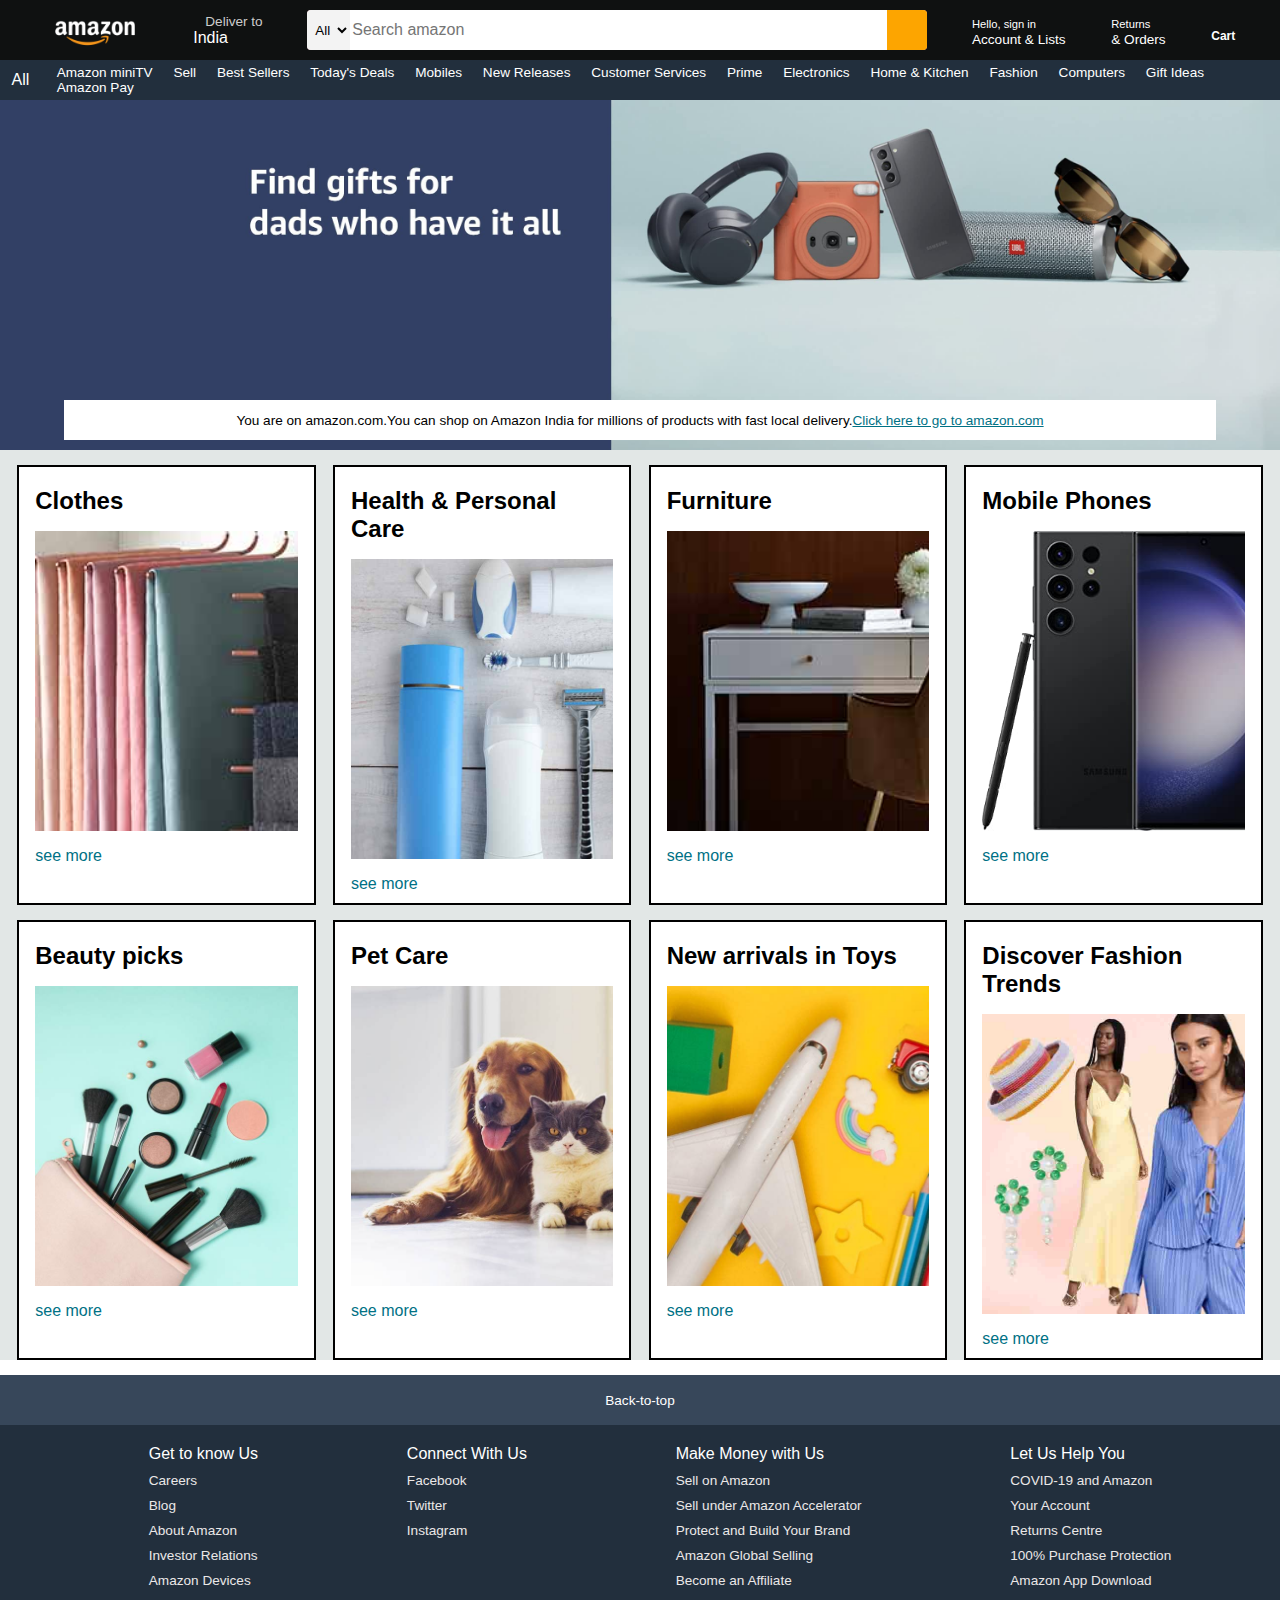
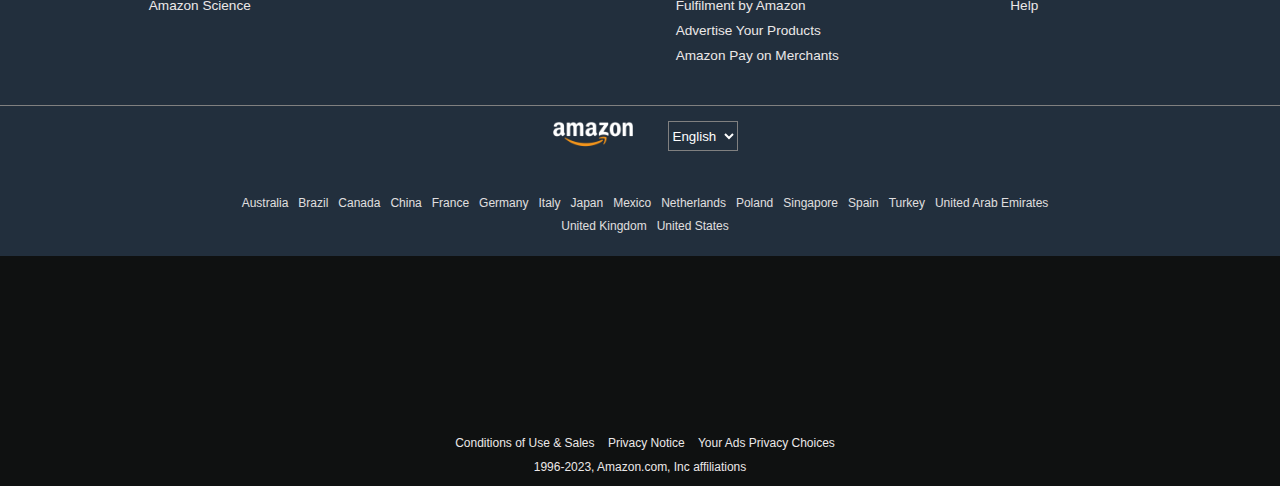
<file: index.html>
<!DOCTYPE html>
<html lang="en">

<head>
    <meta charset="UTF-8">
    <meta name="viewport" content="width=device-width, initial-scale=1.0">
    <title>Amazon</title>
    <link rel="stylesheet" href="https://cdnjs.cloudflare.com/ajax/libs/font-awesome/6.4.2/css/all.min.css"
        integrity="sha512-z3gLpd7yknf1YoNbCzqRKc4qyor8gaKU1qmn+CShxbuBusANI9QpRohGBreCFkKxLhei6S9CQXFEbbKuqLg0DA=="
        crossorigin="anonymous" referrerpolicy="no-referrer" />
    <link rel="stylesheet" href="style.css">
</head>

<body>
    <header>
        <div class="navbar">
            <div class="nav-logo border">
                <a target="_blank" href="index.html">
                    <div class="logo"></div>
                </a>
            </div>
            <div class="nav-address border">
                <p class="add-first">Deliver to</p>
                <div class="add-icon">
                    <i class="fa-solid fa-location-dot"></i>
                    <p class="add-sec">India</p>
                </div>
            </div>
            <div class="nav-search">
                <select class="search-select">
                    <option>All</option>
                </select>
                <input placeholder="Search amazon" class="search-input">
                <div class="search-icon border">
                    <i class="fa-solid fa-magnifying-glass"></i>
                </div>
            </div>

            <div class="nav-sign border">
                <a id="signin" href="signIn.html" target="_blank">
                    <p><span>Hello, sign in</span></p>
                </a>
                <p class="nav-second">Account & Lists</p>
            </div>
            <div class="nav-return border">
                <p><span>Returns</span></p>
                <p class="nav-second">& Orders</p>
            </div>
            <div class="nav-cart border">
                <i class="fa-solid fa-cart-shopping"></i>
                Cart
            </div>
        </div>

        <div class="panel">
            <div class="panel-all border">
                <i class="fa-solid fa-bars"></i>
                All
            </div>
            <div class="panel-opt">
                <a class="border">Amazon miniTV</a>
                <a class="border">Sell</a>
                <a class="border">Best Sellers</a>
                <a class="border">Today's Deals</a>
                <a class="border">Mobiles</a>
                <a class="border">New Releases</a>
                <a class="border">Customer Services</a>
                <a class="border">Prime</a>
                <a class="border">Electronics</a>
                <a class="border">Home & Kitchen</a>
                <a class="border">Fashion</a>
                <a class="border">Computers</a>
                <a class="border">Gift Ideas</a>
                <a class="border">Amazon Pay</a>
            </div>
            <!-- <div class="panel-deals border">
                Shop deals in Electronics
            </div> -->
        </div>
    </header>
    <div class="hero-section">
        <div class="hero-massage">
            You are on amazon.com.You can shop on Amazon India for millions of products with fast local delivery. <a
                href="#">Click here to go to amazon.com</a>
        </div>
    </div>

    <div class="shop-section">
        <div class="box">
            <div class="box-content">
                <h2>Clothes</h2>
                <div class="box-img" style="background-image:url('box1_image.jpg');"></div>
                <a href="#" class="click"><p>see more</p></a>
            </div>
        </div>
        <div class="box">
            <div class="box-content">
                <h2>Health & Personal Care</h2>
                <div class="box-img" style="background-image:url('box2_image.jpg');"></div>
                <a href="#" class="click"><p>see more</p></a>
            </div>
        </div>
        <div class="box">
            <div class="box-content">
                <h2>Furniture</h2>
                <div class="box-img" style="background-image:url('box3_image.jpg');"></div>
                <a href="#" class="click"><p>see more</p></a>
            </div>
        </div>
        <div class="box">
            <div class="box-content">
                <h2>Mobile Phones</h2>
                <div class="box-img" style="background-image:url('box4_image.jpg');"></div>
                <a href="#" class="click"><p>see more</p></a>
            </div>
        </div>
        <div class="box">
            <div class="box-content">
                <h2>Beauty picks</h2>
                <div class="box-img" style="background-image:url('box5_image.jpg');"></div>
                <a href="#" class="click"><p>see more</p></a>
            </div>
        </div>
        <div class="box">
            <div class="box-content">
                <h2>Pet Care</h2>
                <div class="box-img" style="background-image:url('box6_image.jpg');"></div>
                <a href="#" class="click"><p>see more</p></a>
            </div>
        </div>
        <div class="box">
            <div class="box-content">
                <h2>New arrivals in Toys</h2>
                <div class="box-img" style="background-image:url('box7_image.jpg');"></div>
                <a href="#" class="click"><p>see more</p></a>
            </div>
        </div>
        <div class="box">
            <div class="box-content">
                <h2>Discover Fashion Trends</h2>
                <div class="box-img" style="background-image:url('box8_image.jpg');"></div>
                <a href="#" class="click"><p>see more</p></a>
            </div>
        </div>
    </div>
    <footer>
        <div class="foot-panel1">
            Back-to-top
        </div>
        <div class="foot-panel2">
            <ul>
                <p>Get to know Us</p>
                <a href="#" class="click">Careers</a>
                <a href="#" class="click">Blog</a>
                <a href="#" class="click">About Amazon</a>
                <a href="#" class="click">Investor Relations</a>
                <a href="#" class="click">Amazon Devices</a>
                <a href="#" class="click">Amazon Science</a>
            </ul>
            <ul>
                <p>Connect With Us</p>
                <a href="#" class="click" href="#" class="click">Facebook</a>
                <a href="#" class="click" href="#" class="click">Twitter</a>
                <a href="#" class="click" href="#" class="click">Instagram</a>
            </ul>
            <ul>
                <p>Make Money with Us</p>
                <a href="#" class="click">Sell on Amazon</a>
                <a href="#" class="click">Sell under Amazon Accelerator</a>
                <a href="#" class="click">Protect and Build Your Brand</a>
                <a href="#" class="click">Amazon Global Selling</a>
                <a href="#" class="click">Become an Affiliate</a>
                <a href="#" class="click">Fulfilment by Amazon</a>
                <a href="#" class="click">Advertise Your Products</a>
                <a href="#" class="click">Amazon Pay on Merchants</a>
            </ul>
            <ul>
                <p>Let Us Help You</p>
                <a href="#" class="click" href="#" class="click">COVID-19 and Amazon</a>
                <a href="#" class="click" href="#" class="click">Your Account</a>
                <a href="#" class="click" href="#" class="click">Returns Centre</a>
                <a href="#" class="click" href="#" class="click">100% Purchase Protection</a>
                <a href="#" class="click" href="#" class="click">Amazon App Download</a>
                <a href="#" class="click" href="#" class="click">Help</a>
            </ul>
        </div>
        <div class="foot-panel3">
            <div class="logo">
            </div>
            <select id="language" name="language">
                <option>English</option>
                <option>Hindi</option>
                <option>Gujrati</option>
                <option>Marathi</option> href="#" class="click" href="#" class="click"
            </select>
            <div id="lang">
                <a href="#" class="click">Australia</a>
                <a href="#" class="click">Brazil</a>
                <a href="#" class="click">Canada</a>
                <a href="#" class="click">China</a>
                <a href="#" class="click">France</a>
                <a href="#" class="click">Germany</a>
                <a href="#" class="click">Italy</a>
                <a href="#" class="click"> Japan</a>
                <a href="#" class="click"> Mexico</a>
                <a href="#" class="click"> Netherlands</a>
                <a href="#" class="click"> Poland</a>
                <a href="#" class="click"> Singapore</a>
                <a href="#" class="click"> Spain</a>
                <a href="#" class="click"> Turkey</a>
                <a href="#" class="click"> United Arab Emirates</a>
            </div>
            <div id="langu">
                <a href="#" class="click"> United Kingdom</a>
                <a href="#" class="click"> United States</a>
            </div>
        </div>
        <div class="foot-panel4">
            <div class="pages">
                <a href="#" class="click">Conditions of Use & Sales</a>
                <a href="#" class="click">Privacy Notice</a>
                <a href="#" class="click">Your Ads Privacy Choices</a>
            </div>
            <div class="copyright">
                1996-2023, Amazon.com, Inc affiliations
            </div>
        </div>
    </footer>
</body>

</html>
</file>
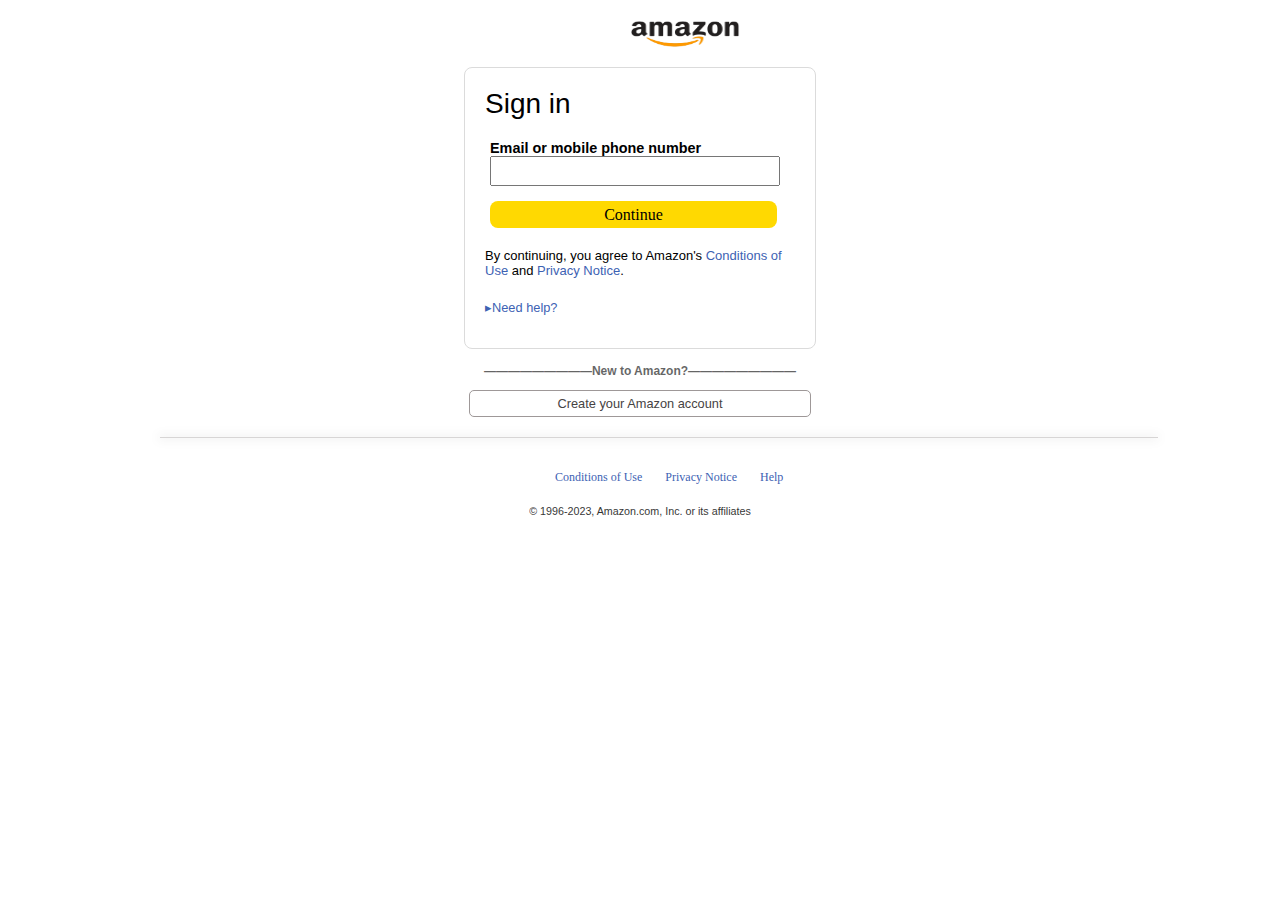
<file: signIn.html>
<!DOCTYPE html>
<html lang="en">

<head>
    <meta charset="UTF-8">
    <meta name="viewport" content="width=device-width, initial-scale=1.0">
    <title>Document</title>
    <link rel="stylesheet" href="signIn.css">
</head>

<body>
    <main>
        <div id="logo">
            <img id="img" src="amazon.png">
        </div>
        <div class="box">
            <div id="signin">
                <h1>Sign in</h1>
            </div>
            <div class="username"><p>Email or mobile phone number</p>
                <input class="input">
            </div>
            <div class="button">
                <a href="#">Continue</a>
            </div>
            <p class="terms">By continuing, you agree to Amazon's <a href="#">Conditions of Use</a> and <a href="#">Privacy Notice</a>.</p>
            <p><a href="#" class="need">▸Need help?</a></p>
        </div>
        
        <h5>—————————New to Amazon?—————————</h5>
        <div class="box2"> 
            <a href="#">
                Create your Amazon account
              </a>
        </div>
    </main>
    <div class="line"></div>
    <footer>
        <div class="foot">
            <a href="#" class="foot-link"><li>Conditions of Use </li></a>
            <a href="#" class="foot-link"><li>Privacy Notice </li> </a>
            <a href="#" class="foot-link"><li>Help</li></a></div>
            <p class="copyright">© 1996-2023, Amazon.com, Inc. or its affiliates</p>
    </footer>
</body>

</html>
</file>
<file: style.css>
* {
    margin: 0;
    font-family: Arial;
    border: border-box;
}

.navbar {
    height: 60px;
    background-color: #0F1111;
    color: white;
    display: flex;
    align-items: center;
    justify-content: space-evenly;
}

.nav-logo {
    height: 50px;
    width: 100px;
}

.logo {
    background-image: url(amazon_logo.png);
    background-size: cover;
    height: 50px;
    width: 100px;
}

#signin {
    text-decoration: none;
    color: white;
}

.border {
    border: 1.5px solid transparent;
}

.border:hover {
    border: 1.5px solid white;
}

.add-first {
    color: #cccccc;
    font-size: 0.85rem;
    margin-left: 15px;
}

.add-sec {
    font-size: 1rem;
    margin-left: 3px;
}

.add-icon {
    display: flex;
    align-items: center;
}

/* box3 */
.nav-search {
    display: flex;
    justify-content: space-evenly;
    background-color: pink;
    width: 620px;
    height: 40px;
    border-radius: 4px;
}

.search-select {
    background-color: #F3F3F3;
    width: 50px;
    text-align: center;
    border-top-left-radius: 4px;
    border-bottom-left-radius: 4px;
    border: none;
}

.search-input {
    width: 100%;
    font-size: 1rem;
    border: none;
}

.search-icon {
    width: 45px;
    display: flex;
    justify-content: center;
    align-items: center;
    font-size: 1.2rem;
    background-color: rgb(253, 165, 0);
    border-top-right-radius: 4px;
    border-bottom-right-radius: 4px;
    color: #0F1111;
}

.nav-search:hover {
    border: 2px solid orange;
}

/* box4 */
span {
    font-size: 0.7rem;
}

.nav-second {
    font-size: 0.85rem;
    font: weight 700px;
}

/* box6 */

.nav-cart i {
    font-size: 30px;
}

.nav-cart {
    font-size: 0.75rem;
    font-weight: 700;
}

/* panel */
.panel {
    height: 40px;
    background-color: #222F3d;
    display: flex;
    color: white;
    align-items: center;
    justify-content: space-evenly;
}

.panel-opt a {
    display: inline;
    margin-left: 15px;
}

.panel-opt {
    width: 96%;
    font-size: 0.85rem;
}

.panel-deals {
    font-size: 0.99rem;
    font-weight: 700;
}

.hero-section {
    background-image: url(hero_image.jpg);
    height: 600px;
    background-size: cover;
    height: 350px;
    display: flex;
    justify-content: center;
    align-items: flex-end;

}

.hero-massage {
    background-color: white;
    color: black;
    height: 40px;
    display: flex;
    align-items: center;
    justify-content: center;
    font-size: 0.85rem;
    width: 90%;
    margin-bottom: 10px;
}

.hero-massage a {
    color: #007185;
}

/* shop-section */
.shop-section {
    display: flex;
    flex-wrap: wrap;
    justify-content: space-evenly;
    background-color: #e2e7e6;
}

.box {
    border: 2px solid black;
    height: 400px;
    width: 23%;
    background-color: white;
    padding: 20px 0px 16px;
    margin-top: 15px;
}

.box:hover {
    border: 3px solid blue;
}

.box-img {
    height: 300px;
    background-size: cover;
    margin-top: 1rem;
    margin-bottom: 1rem;
}

.box-content {
    margin-left: 1rem;
    margin-right: 1rem;
}

.box-content p {
    color: #007185;
}

/* footer */
footer {
    margin-top: 15px;

}

.foot-panel1 {
    background-color: #37475a;
    color: white;
    height: 50px;
    display: flex;
    justify-content: center;
    align-items: center;
    font-size: 0.85rem;
}

.foot-panel2 {
    background-color: #222F3d;
    color: white;
    height: 280px;
    display: flex;
    justify-content: space-evenly;

}

ul {
    margin-top: 20px;
}

ul a {
    display: block;
    font-size: 0.85rem;
    margin-top: 10px;
    color: #dddddd
}

.foot-panel3 {
    background-color: #222F3d;
    color: white;
    border-top: 1px solid grey;
    height: 150px;
    display: flex;
    justify-content: center;
    /* align-items: center; */
}

.logo {
    background-image: url(amazon_logo.png);
    background-size: cover;
    height: 50px;
    width: 100px;
    position: relative;
}

.foot-panel4 {
    background-color: #0F1111;
    color: rgb(235, 232, 232);
    height: 230px;
    font-size: 0.7rem;
    text-align: center;
}

.pages {
    font-size: 0.75rem;
    padding-top: 180px;
}

.pages a {
    margin-left: 10px;

}

.copyright {
    margin-top: 10px;
    font-size: 0.75rem;
}

.foot-panel3 #language {
    width: 70px;
    height: 30px;
    display: flex;
    justify-content: center;
    align-items: center;
    margin-top: 15px;
    margin-left: 25px;
    border: 1px solid grey;
    color: white;
    background-color: #222F3d;
}

.foot-panel3 #lang {
    position: absolute;
    width: 75%;
    height: 60px;
    color: rgb(235, 232, 232);
    opacity: 0.95;
    font-family: arial;
    display: flex;
    justify-content: center;
    margin-top: 90px;
}

#lang a {
    margin-left: 10px;
    font-size: 0.75rem;
    text-align: center;
}

.foot-panel3 #langu {
    position: absolute;
    width: 75%;
    height: 60px;
    color: rgb(235, 232, 232);
    opacity: 0.95;
    font-family: arial;
    display: flex;
    justify-content: center;
    align-items: center;
    margin-top: 90px;
}

#langu a {
    margin-left: 10px;
    font-size: 0.75rem;
    text-align: center;
}

.click {
    text-decoration: none;
    color: rgb(235, 232, 232);
}

.click:hover {
    text-decoration: underline;
}
</file>
<file: signIn.css>
* {
    margin: 0px;
    padding: 0px;

}

#img {
    width: 110px;
    height: 40px;
    margin-top: 13px;
    margin-left: 630px;
}

.box {
    width: 350px;
    height: 280px;
    border: 1px solid rgb(219, 219, 219);
    border-radius: 8px;
    margin: auto;
    margin-top: 10px;
    background-color: white;
    /* display:flex;
    justify-content:space-around;
    align-items:center; */
}

.box h1 {
    font-family: arial;
    font-weight: lighter;
    font-size: 28px;
    line-height: 1.5;
    margin-top: 15px;
    margin-left: 20px;
}

.username {
    font-weight:700;
    padding-left: 25px;
    padding-top: 15px;
}

.username p {
    font-size: 0.90rem;
    font-family: arial;
}

.username .input {
    width: 256px;
    height: 20px;
    padding-left: 30px;
    padding: 3px 15px;
    line-height: normal;
    font-size: larger;
}

.button {
    display: flex;
    justify-content: center;
    align-items: center;
    margin-top: 15px;
    margin-left: 25px;
    width: 287px;
    height: 27px;
    background-color: rgb(255, 217, 1);
    border-radius: 8px;
}

.button a {
    width: 195px;
    color: black;
    text-decoration: none;
    text-align: center;
    font-size: 1rem;
}
.button:hover {
    background-color: rgb(255, 187, 1);
}
.button:active {

    color: black;
    border: 2px solid skyblue;
}

.terms {
    margin: 20px;
    font-family:arial;
    font-size: 0.80rem;
    font-size: 13px;
}

.terms a {

    text-decoration: none;
    color: rgb(61, 98, 179);
}

.need {
    margin: 20px;
    font-family:arial;
    text-decoration: none;
    font-size: 0.80rem;
    color: rgb(61, 98, 179);
}

h5 {
    font-family:arial;
    font-size: 12px;
    text-align: center;
    margin-top: 15px;
    opacity: 0.60;
}

.box2 {
    width: 340px;
    height: 25px;
    margin: auto;
    margin-top: 12px;
    border: 1px solid rgb(158, 152, 152);
    border-radius: 5px;
    display: flex;
    justify-content: center;
    align-items: center;
    background-color: white;
}

.box2 a {
    font-family:arial;
    text-decoration: none;
    font-size: 0.8rem;
    color: rgb(70, 67, 67);
}

.box2:hover {
    background-color: aliceblue;
}

.line {
    position: absolute;
    left:160px;
    border-top: 0.25px solid rgb(158, 152, 152);
    width: 998px;
    margin-top: 20px;
    opacity:0.4;
    box-shadow: -0.5px 0px 10px 0.2px grey;
}
.foot li {
    display:inline;
    position:relative;
    top:50px;
    left:555px;
}
li {
    font-size:0.75rem;
    padding-right:20px;
}
.foot-link {
    text-decoration: none;
    color: rgb(61, 98, 179);
}
.copyright {
    font-family:arial;
    font-size:0.67rem;
    display:flex;
    justify-content: center;
    align-items: center;
    position:relative;
    top:70px;
    opacity:.80;
}
</file>
